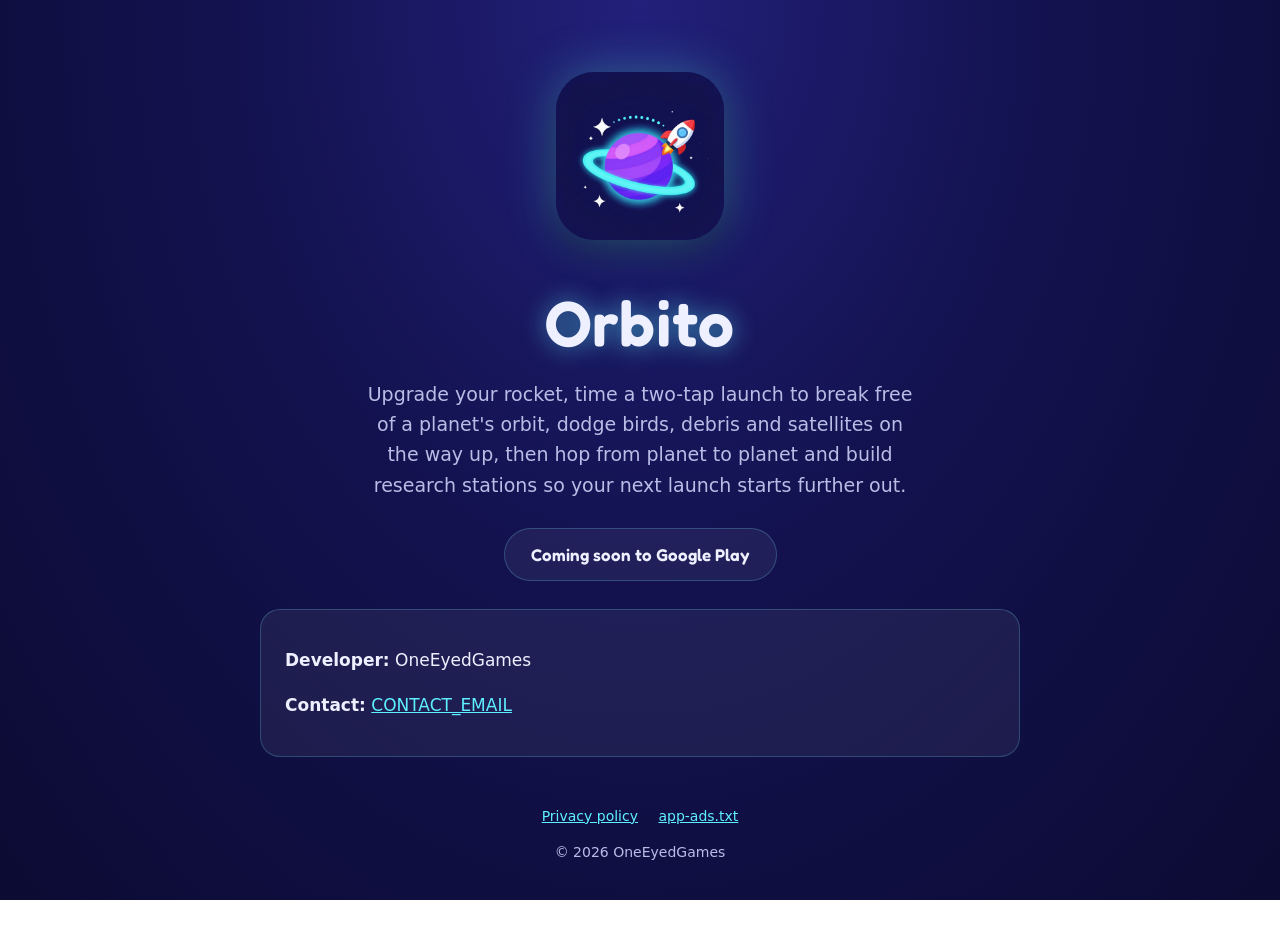
<file: index.html>
<!doctype html>
<html lang="en">
<head>
  <meta charset="utf-8">
  <meta name="viewport" content="width=device-width, initial-scale=1">
  <title>Orbito</title>
  <meta name="description" content="Orbito: launch your rocket, break free of orbit and hop from planet to planet.">
  <link rel="icon" type="image/png" href="favicon.png">
  <link rel="stylesheet" href="style.css">
</head>
<body>
  <main class="wrap">
    <section class="hero">
      <img src="icon.png" alt="Orbito app icon: a rocket circling a ringed purple planet">
      <h1>Orbito</h1>
      <p class="tagline">Upgrade your rocket, time a two-tap launch to break free of a planet's orbit, dodge birds, debris and satellites on the way up, then hop from planet to planet and build research stations so your next launch starts further out.</p>
      <!-- When the game is live, replace this with the store link, e.g.
           <a class="badge" href="https://play.google.com/store/apps/details?id=com.oneeyedgames.orbito">Get it on Google Play</a> -->
      <span class="badge">Coming soon to Google Play</span>
    </section>

    <section class="card">
      <p><strong>Developer:</strong> OneEyedGames</p>
      <p><strong>Contact:</strong> <a href="mailto:CONTACT_EMAIL">CONTACT_EMAIL</a></p>
    </section>

    <footer>
      <a href="privacy.html">Privacy policy</a>
      <a href="app-ads.txt">app-ads.txt</a>
      <p>&copy; 2026 OneEyedGames</p>
    </footer>
  </main>
</body>
</html>
</file>
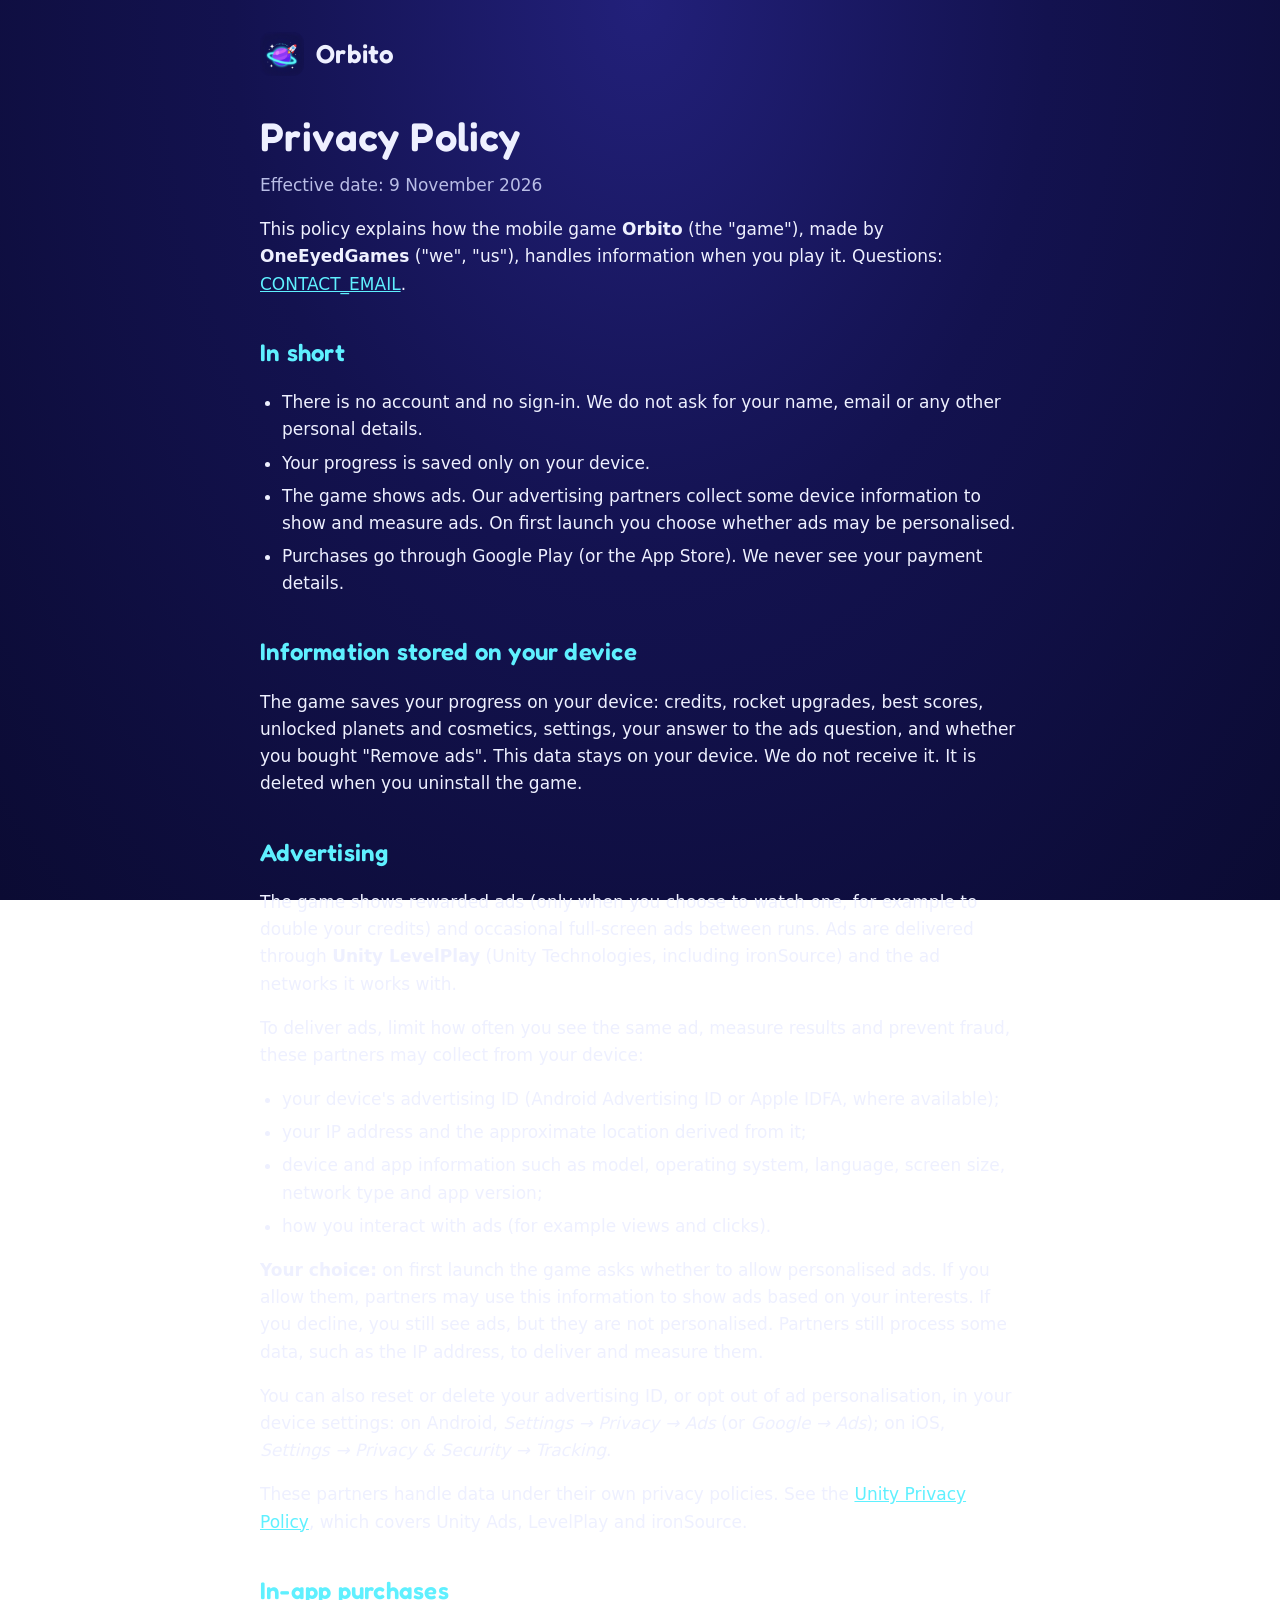
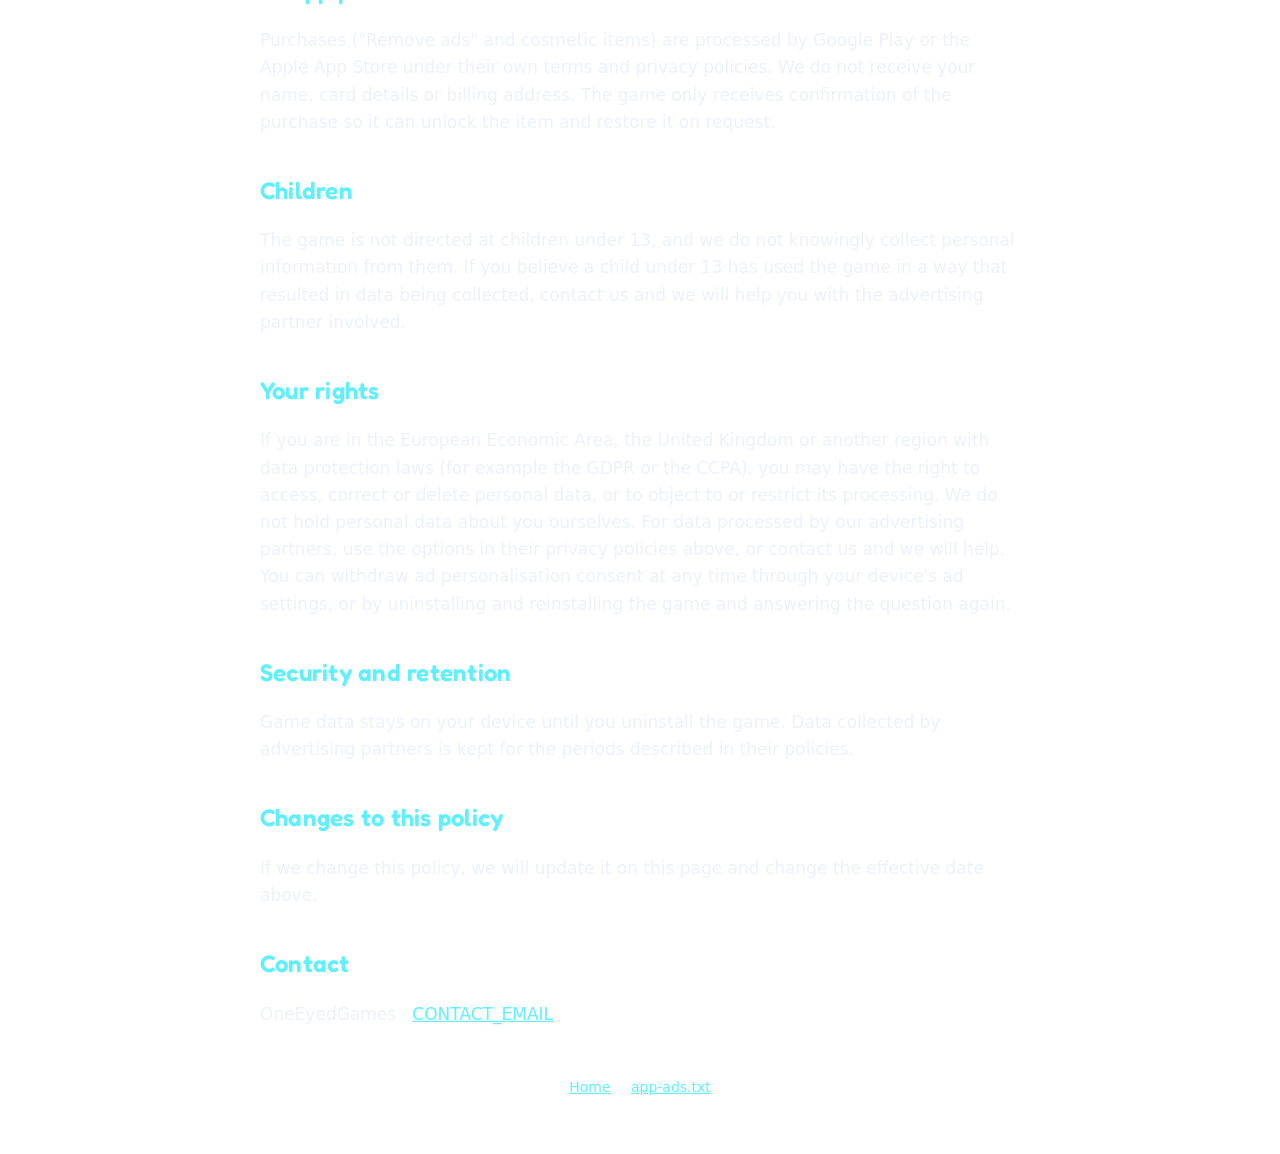
<file: privacy.html>
<!doctype html>
<html lang="en">
<head>
  <meta charset="utf-8">
  <meta name="viewport" content="width=device-width, initial-scale=1">
  <title>Orbito Privacy Policy</title>
  <meta name="description" content="How the Orbito mobile game handles your data.">
  <link rel="icon" type="image/png" href="favicon.png">
  <link rel="stylesheet" href="style.css">
</head>
<body>
  <main class="wrap doc">
    <a class="top" href="index.html"><img src="icon.png" alt=""><span class="brand">Orbito</span></a>

    <h1>Privacy Policy</h1>
    <p class="updated">Effective date: 9 November 2026</p>

    <p>This policy explains how the mobile game <strong>Orbito</strong> (the "game"), made by <strong>OneEyedGames</strong> ("we", "us"), handles information when you play it. Questions: <a href="mailto:CONTACT_EMAIL">CONTACT_EMAIL</a>.</p>

    <h2>In short</h2>
    <ul>
      <li>There is no account and no sign-in. We do not ask for your name, email or any other personal details.</li>
      <li>Your progress is saved only on your device.</li>
      <li>The game shows ads. Our advertising partners collect some device information to show and measure ads. On first launch you choose whether ads may be personalised.</li>
      <li>Purchases go through Google Play (or the App Store). We never see your payment details.</li>
    </ul>

    <h2>Information stored on your device</h2>
    <p>The game saves your progress on your device: credits, rocket upgrades, best scores, unlocked planets and cosmetics, settings, your answer to the ads question, and whether you bought "Remove ads". This data stays on your device. We do not receive it. It is deleted when you uninstall the game.</p>

    <h2>Advertising</h2>
    <p>The game shows rewarded ads (only when you choose to watch one, for example to double your credits) and occasional full-screen ads between runs. Ads are delivered through <strong>Unity LevelPlay</strong> (Unity Technologies, including ironSource) and the ad networks it works with.</p>
    <p>To deliver ads, limit how often you see the same ad, measure results and prevent fraud, these partners may collect from your device:</p>
    <ul>
      <li>your device's advertising ID (Android Advertising ID or Apple IDFA, where available);</li>
      <li>your IP address and the approximate location derived from it;</li>
      <li>device and app information such as model, operating system, language, screen size, network type and app version;</li>
      <li>how you interact with ads (for example views and clicks).</li>
    </ul>
    <p><strong>Your choice:</strong> on first launch the game asks whether to allow personalised ads. If you allow them, partners may use this information to show ads based on your interests. If you decline, you still see ads, but they are not personalised. Partners still process some data, such as the IP address, to deliver and measure them.</p>
    <p>You can also reset or delete your advertising ID, or opt out of ad personalisation, in your device settings: on Android, <em>Settings &rarr; Privacy &rarr; Ads</em> (or <em>Google &rarr; Ads</em>); on iOS, <em>Settings &rarr; Privacy &amp; Security &rarr; Tracking</em>.</p>
    <p>These partners handle data under their own privacy policies. See the <a href="https://unity.com/legal/privacy-policy">Unity Privacy Policy</a>, which covers Unity Ads, LevelPlay and ironSource.</p>

    <h2>In-app purchases</h2>
    <p>Purchases ("Remove ads" and cosmetic items) are processed by Google Play or the Apple App Store under their own terms and privacy policies. We do not receive your name, card details or billing address. The game only receives confirmation of the purchase so it can unlock the item and restore it on request.</p>

    <h2>Children</h2>
    <p>The game is not directed at children under 13, and we do not knowingly collect personal information from them. If you believe a child under 13 has used the game in a way that resulted in data being collected, contact us and we will help you with the advertising partner involved.</p>

    <h2>Your rights</h2>
    <p>If you are in the European Economic Area, the United Kingdom or another region with data protection laws (for example the GDPR or the CCPA), you may have the right to access, correct or delete personal data, or to object to or restrict its processing. We do not hold personal data about you ourselves. For data processed by our advertising partners, use the options in their privacy policies above, or contact us and we will help. You can withdraw ad personalisation consent at any time through your device's ad settings, or by uninstalling and reinstalling the game and answering the question again.</p>

    <h2>Security and retention</h2>
    <p>Game data stays on your device until you uninstall the game. Data collected by advertising partners is kept for the periods described in their policies.</p>

    <h2>Changes to this policy</h2>
    <p>If we change this policy, we will update it on this page and change the effective date above.</p>

    <h2>Contact</h2>
    <p>OneEyedGames &middot; <a href="mailto:CONTACT_EMAIL">CONTACT_EMAIL</a></p>

    <footer><a href="index.html">Home</a> <a href="app-ads.txt">app-ads.txt</a></footer>
  </main>
</body>
</html>
</file>
<file: style.css>
/* Orbito site: deep navy with a cyan glow, matching the game's icon. The font is served from this site (no
   third-party requests, so visitors' IP addresses are not sent to a font host). */
@font-face {
  font-family: "Fredoka";
  src: url("fonts/Fredoka-SemiBold.ttf") format("truetype");
  font-weight: 600;
  font-display: swap;
}

:root {
  --navy: #13124f;
  --navy-deep: #0b0b33;
  --card: rgba(255, 255, 255, 0.06);
  --card-border: rgba(120, 240, 255, 0.22);
  --text: #eef0ff;
  --muted: #b9bde6;
  --cyan: #5ff0ff;
  --purple: #a55cff;
}

* { box-sizing: border-box; }

html, body { margin: 0; }

body {
  min-height: 100vh;
  background: radial-gradient(ellipse at 50% 0%, #22207a 0%, var(--navy) 45%, var(--navy-deep) 100%) fixed;
  color: var(--text);
  font: 17px/1.6 system-ui, -apple-system, "Segoe UI", Roboto, sans-serif;
  padding: 0 16px;
}

a { color: var(--cyan); }
a:hover { color: #fff; }

h1, h2, .brand {
  font-family: "Fredoka", system-ui, sans-serif;
  font-weight: 600;
  letter-spacing: 0.01em;
}

.wrap { max-width: 760px; margin: 0 auto; padding: 32px 0 56px; }

/* Home page */
.hero { text-align: center; padding-top: 40px; }
.hero img {
  width: 168px;
  height: 168px;
  border-radius: 38px;
  box-shadow: 0 0 48px rgba(95, 240, 255, 0.35), 0 12px 32px rgba(0, 0, 0, 0.45);
}
.hero h1 {
  font-size: 64px;
  margin: 24px 0 4px;
  text-shadow: 0 0 24px rgba(95, 240, 255, 0.55);
}
.hero .tagline { color: var(--muted); font-size: 19px; max-width: 560px; margin: 0 auto; }

.badge {
  display: inline-block;
  margin-top: 28px;
  padding: 12px 26px;
  border-radius: 999px;
  border: 1px solid var(--card-border);
  background: var(--card);
  color: var(--text);
  font-family: "Fredoka", system-ui, sans-serif;
  font-weight: 600;
  text-decoration: none;
}

.card {
  background: var(--card);
  border: 1px solid var(--card-border);
  border-radius: 20px;
  padding: 20px 24px;
  margin-top: 28px;
}

footer {
  text-align: center;
  color: var(--muted);
  font-size: 14px;
  margin-top: 48px;
}
footer a { margin: 0 8px; }

/* Privacy page */
.top { display: flex; align-items: center; gap: 12px; text-decoration: none; color: var(--text); }
.top img { width: 44px; height: 44px; border-radius: 11px; }
.top .brand { font-size: 26px; }

.doc h1 { font-size: 40px; margin: 28px 0 0; }
.doc .updated { color: var(--muted); margin-top: 4px; }
.doc h2 { font-size: 24px; margin: 36px 0 8px; color: var(--cyan); }
.doc ul { padding-left: 22px; }
.doc li { margin: 6px 0; }

@media (max-width: 480px) {
  .hero h1 { font-size: 48px; }
  .hero img { width: 136px; height: 136px; border-radius: 30px; }
  .doc h1 { font-size: 32px; }
}
</file>
